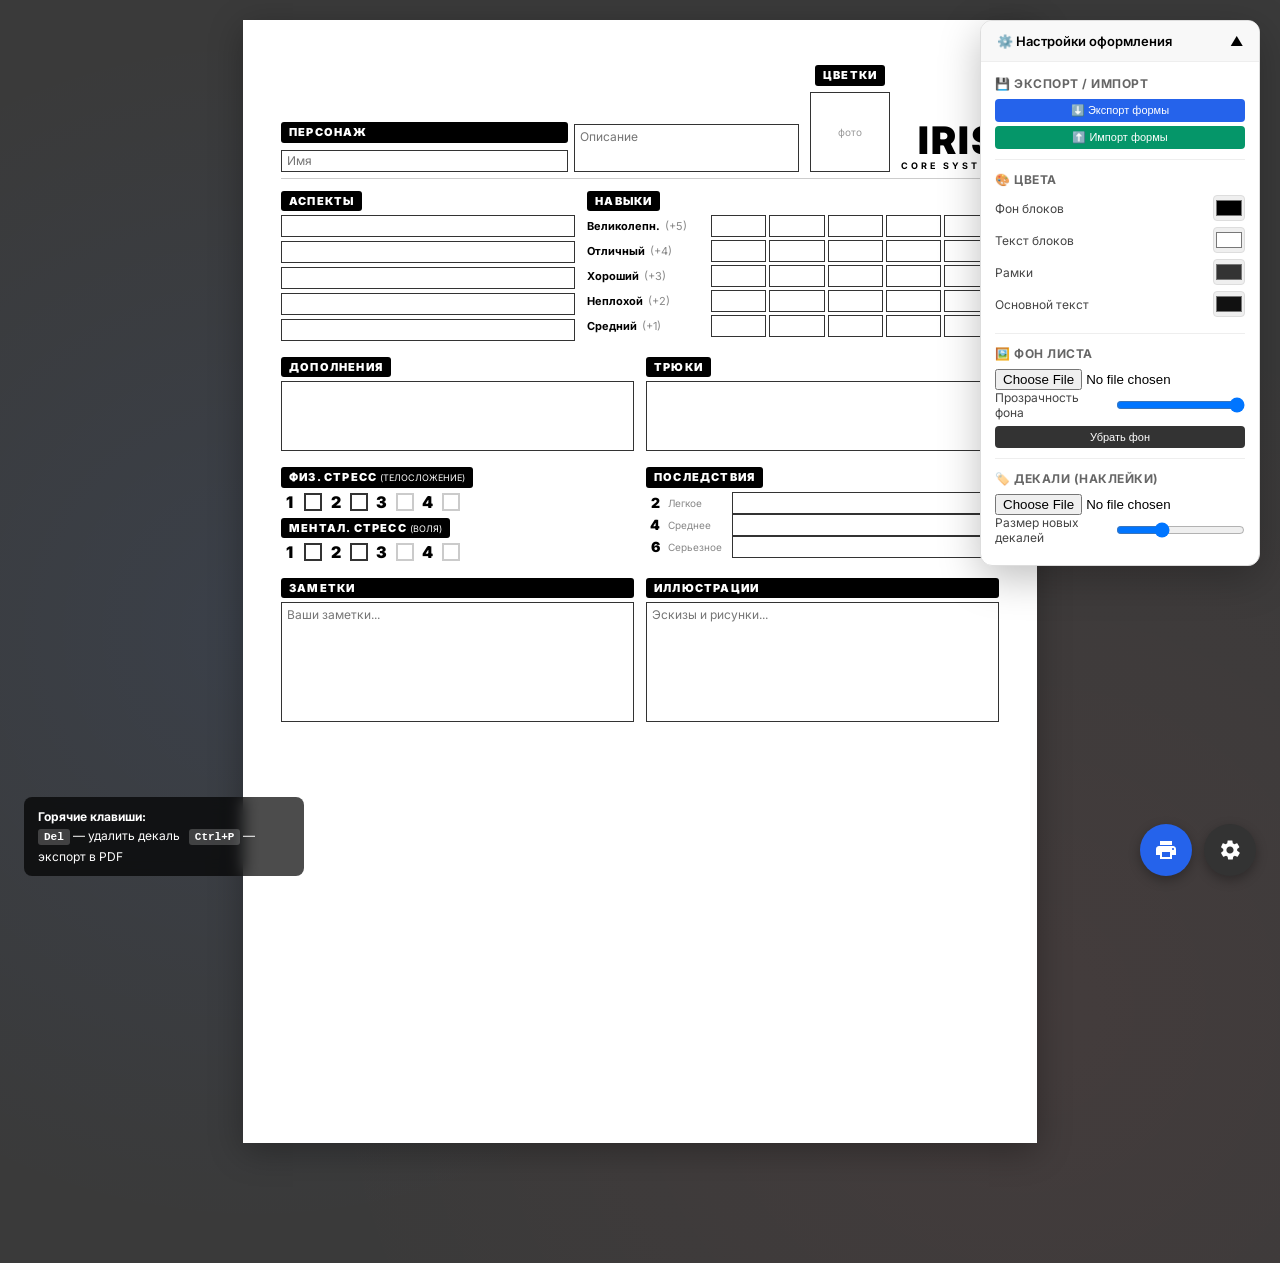
<file: ICC.html>
<!DOCTYPE html>
<html lang="ru">
<head>
<meta charset="UTF-8">
<meta name="viewport" content="width=device-width, initial-scale=1.0">
<title>IRIS — Лист персонажа (Редактор)</title>
<style>
  @import url('https://fonts.googleapis.com/css2?family=Inter:wght@400;600;700;900&display=swap');

  :root {
    --header-bg: #000;
    --header-text: #fff;
    --border-color: #333;
    --text-color: #111;
    --bg-opacity: 1;
    --decal-default-size: 120px;
    --accent: #4488ff;
    --btn-bg: #2a2a2a;
    --btn-hover: #444;
  }

  * { margin: 0; padding: 0; box-sizing: border-box; }

  body {
    font-family: 'Inter', Arial, Helvetica, sans-serif;
    background: #3a3a3a;
    background-image: 
      radial-gradient(circle at 20% 50%, rgba(68,136,255,0.08) 0%, transparent 50%),
      radial-gradient(circle at 80% 80%, rgba(255,100,100,0.05) 0%, transparent 50%);
    display: flex;
    flex-direction: column;
    align-items: center;
    padding: 20px;
    padding-bottom: 100px;
    min-height: 100vh;
  }

  .page {
  width: 210mm;
  min-height: 297mm;
  background: #fff;
  padding: 12mm 10mm;   /* ← базовый padding */
  margin-bottom: 20px;
  box-shadow: 0 8px 32px rgba(0,0,0,0.3);
  position: relative;
  overflow: hidden;
  background-size: cover;
  background-position: center;
  background-repeat: no-repeat;
  }

  .page-bg {
    position: absolute;
    inset: 0;
    z-index: 0;
    background-size: cover;
    background-position: center;
    opacity: var(--bg-opacity);
    pointer-events: none;
  }

 .decal-container {
  position: absolute;
  inset: 0;
  z-index: 2;
  pointer-events: none;
  }


  .decal {
    position: absolute;
    cursor: move;
    user-select: none;
    pointer-events: auto;
    transform-origin: center center;
  }

  .decal img {
    width: 100%;
    height: 100%;
    object-fit: contain;
    pointer-events: none;
    display: block;
  }

  .handle {
    position: absolute;
    width: 10px;
    height: 10px;
    background: white;
    border: 2px solid var(--accent);
    border-radius: 50%;
    display: none;
    z-index: 5;
    pointer-events: auto;
  }

  .decal.active .handle { display: block; }

  .handle.corner { border-radius: 2px; }

  .handle.nw { top: -6px; left: -6px; cursor: nw-resize; }
  .handle.ne { top: -6px; right: -6px; cursor: ne-resize; }
  .handle.se { bottom: -6px; right: -6px; cursor: se-resize; }
  .handle.sw { bottom: -6px; left: -6px; cursor: sw-resize; }
  .handle.n  { top: -6px; left: 50%; transform: translateX(-50%); cursor: n-resize; }
  .handle.s  { bottom: -6px; left: 50%; transform: translateX(-50%); cursor: s-resize; }
  .handle.e  { right: -6px; top: 50%; transform: translateY(-50%); cursor: e-resize; }
  .handle.w  { left: -6px; top: 50%; transform: translateY(-50%); cursor: w-resize; }

  .rotate-handle {
    position: absolute;
    top: -40px;
    left: 50%;
    transform: translateX(-50%);
    width: 14px;
    height: 14px;
    background: white;
    border: 2px solid var(--accent);
    border-radius: 50%;
    display: none;
    cursor: crosshair;
    z-index: 6;
    pointer-events: auto;
  }
  .rotate-handle::after {
    content: '↻';
    position: absolute;
    top: 50%;
    left: 50%;
    transform: translate(-50%, -50%);
    font-size: 10px;
    color: var(--accent);
    font-weight: bold;
  }
  .decal.active .rotate-handle { display: block; }

  .rotate-line {
    position: absolute;
    top: 0;
    left: 50%;
    transform: translateX(-50%);
    width: 2px;
    background: var(--accent);
    display: none;
    pointer-events: none;
    transform-origin: bottom center;
  }
  .decal.active .rotate-line { display: block; }

  .sheet-content {
    position: relative;
    z-index: 1;
  }

  .hbar {
    background: var(--header-bg);
    color: var(--header-text);
    font-size: 11px;
    font-weight: 900;
    letter-spacing: 1.2px;
    text-transform: uppercase;
    padding: 3px 8px;
    border-radius: 3px;
    display: inline-block;
    margin-bottom: 4px;
    line-height: 1.3;
  }

  input[type="text"], textarea {
    font-family: inherit;
    font-size: 12px;
    border: 1px solid var(--border-color);
    background: transparent;
    outline: none;
    padding: 3px 5px;
    color: var(--text-color);
    transition: border-color 0.2s;
  }
  input[type="text"]:focus, textarea:focus { border-color: var(--accent); }
  textarea { resize: none; line-height: 1.5; }

  .cb {
    display: inline-flex; align-items: center; justify-content: center;
    width: 18px; height: 18px;
    border: 2px solid var(--border-color);
    cursor: pointer; flex-shrink: 0;
    position: relative; background: #fff;
    transition: border-color 0.2s;
  }
  .cb:hover { border-color: var(--accent); }
  .cb.checked::after {
    content: '✓'; font-size: 14px; font-weight: 900; color: var(--text-color);
    position: absolute; top: 50%; left: 50%; transform: translate(-50%,-50%);
  }
  .cb.disabled { opacity: 0.25; }

  .row { display: flex; gap: 8px; align-items: flex-start; margin-bottom: 4px; }
  .row-full { width: 100%; }

  .p1-header {
    display: flex; gap: 6px; align-items: flex-end;
    margin-bottom: 10px; padding-bottom: 6px; border-bottom: 1px solid #ccc;
  }
  .p1-header .col-name { flex: 0 0 40%; display: flex; flex-direction: column; gap: 3px; }
  .p1-header .col-desc { flex: 1; display: flex; flex-direction: column; gap: 3px; }
  .p1-header .col-portrait { flex: 0 0 90px; display: flex; flex-direction: column; align-items: center; gap: 3px; }
  .p1-header .col-portrait .portrait-box {
    width: 80px; height: 80px; border: 1px solid var(--border-color);
    background: rgba(255,255,255,0.5); display: flex; align-items: center; justify-content: center;
    font-size: 10px; color: #999;
  }

  .logo-area { text-align: right; line-height: 1.2; margin-left: auto; }
  .logo-area .iris-logo {
    font-size: 38px; font-weight: 900; letter-spacing: 2px; line-height: 1;
    color: var(--header-bg);
  }
  .logo-area .iris-sub {
    font-size: 9px; font-weight: 700; letter-spacing: 3px; margin-top: 2px;
    color: var(--header-bg);
  }

  .p1-body { display: grid; grid-template-columns: 1fr 1.4fr; gap: 12px; margin-bottom: 10px; }
  .aspects .row input { width: 100%; height: 22px; }

  .skills-grid { display: flex; flex-direction: column; gap: 3px; }
  .skill-row { display: flex; align-items: center; gap: 4px; height: 22px; }
  .skill-label { width: 120px; font-size: 11px; font-weight: 700; flex-shrink: 0; }
  .skill-label .rank { color: #888; font-weight: 400; margin-left: 2px; }
  .skill-boxes { display: flex; gap: 3px; flex: 1; }
  .sbox { flex: 1; height: 100%; border: 1px solid var(--border-color); background: transparent; }
  .sbox input { width: 100%; height: 100%; border: none; text-align: center; padding: 0; font-size: 11px; font-weight: 600; }

  .p1-bottom { display: grid; grid-template-columns: 1fr 1fr; gap: 12px; margin-bottom: 10px; }
  .p1-bottom textarea { height: 70px; width: 100%; }

  .p1-footer { display: grid; grid-template-columns: 1fr 1fr; gap: 12px; margin-bottom: 12px; }
  .stress-group { margin-bottom: 4px; }
  .stress-track { display: flex; align-items: center; gap: 5px; }
  .stress-track .num { font-weight: 900; font-size: 16px; width: 18px; text-align: center; }

  .conseq-row { display: flex; align-items: center; gap: 4px; height: 22px; }
  .conseq-row .num { font-weight: 900; font-size: 14px; width: 18px; text-align: center; }
  .conseq-row .label { font-size: 10px; color: #888; width: 60px; }
  .conseq-row input { flex: 1; height: 100%; }

  .bottom-sections {
    display: grid;
    grid-template-columns: 1fr 1fr;
    gap: 12px;
    margin-top: 10px;
  }

  .bottom-section {
    display: flex;
    flex-direction: column;
  }

  .bottom-section textarea {
    flex: 1;
    min-height: 120px;
    width: 100%;
  }

  #settings-panel {
    position: fixed;
    top: 20px;
    right: 20px;
    width: 280px;
    background: #fff;
    border: 1px solid #ddd;
    border-radius: 12px;
    box-shadow: 0 12px 40px rgba(0,0,0,0.25);
    z-index: 1000;
    overflow: hidden;
    font-size: 13px;
    transition: transform 0.3s ease;
  }
  #settings-panel.hidden { transform: translateX(320px); }
  .panel-header {
    display: flex;
    justify-content: space-between;
    align-items: center;
    padding: 12px 16px;
    background: #f8f8f8;
    border-bottom: 1px solid #eee;
    cursor: pointer;
    user-select: none;
    font-weight: 600;
  }
  .panel-header:hover { background: #f0f0f0; }
  .panel-body { padding: 14px; display: flex; flex-direction: column; gap: 12px; }
  .panel-section { border-bottom: 1px solid #eee; padding-bottom: 10px; }
  .panel-section:last-child { border-bottom: none; padding-bottom: 0; }
  .panel-section h4 { margin-bottom: 8px; font-size: 12px; color: #666; font-weight: 700; text-transform: uppercase; letter-spacing: 0.5px; }
  .control-row { display: flex; align-items: center; justify-content: space-between; margin-bottom: 6px; }
  .control-row label { flex: 1; font-size: 12px; color: #444; }
  .control-row input[type="color"] { width: 32px; height: 26px; border: 1px solid #ddd; padding: 0; cursor: pointer; border-radius: 4px; }
  .control-row input[type="range"] { flex: 1; margin-left: 8px; }
  .control-row input[type="file"] { width: 100%; font-size: 11px; }
  .btn-small {
    padding: 5px 10px; font-size: 11px; background: #333; color: #fff;
    border: none; border-radius: 4px; cursor: pointer; width: 100%;
    transition: background 0.2s;
  }
  .btn-small:hover { background: #555; }
  .btn-export { background: #2563eb; margin-bottom: 4px; }
  .btn-export:hover { background: #1d4ed8; }
  .btn-import { background: #059669; }
  .btn-import:hover { background: #047857; }
  .decal-list-item {
    display: flex; justify-content: space-between; align-items: center;
    padding: 6px 8px; background: #f9f9f9; border-radius: 4px; margin-bottom: 4px;
    font-size: 11px;
  }
  .decal-list-item button {
    background: #ff4444; color: white; border: none; border-radius: 3px;
    padding: 2px 8px; cursor: pointer; font-size: 10px;
    transition: background 0.2s;
  }
  .decal-list-item button:hover { background: #ff6666; }

  .fab-container {
    position: fixed;
    bottom: 24px;
    right: 24px;
    display: flex;
    gap: 12px;
    z-index: 999;
  }

  .fab {
    width: 52px;
    height: 52px;
    border-radius: 50%;
    background: var(--btn-bg);
    color: white;
    border: none;
    display: flex;
    align-items: center;
    justify-content: center;
    font-size: 22px;
    cursor: pointer;
    box-shadow: 0 4px 12px rgba(0,0,0,0.3);
    transition: all 0.2s ease;
    position: relative;
  }

  .fab:hover {
    background: var(--btn-hover);
    transform: translateY(-2px);
    box-shadow: 0 6px 16px rgba(0,0,0,0.4);
  }

  .fab:active {
    transform: translateY(0);
  }

  .fab svg {
    width: 24px;
    height: 24px;
    fill: currentColor;
  }

  .fab::before {
    content: attr(data-tooltip);
    position: absolute;
    right: 60px;
    top: 50%;
    transform: translateY(-50%);
    background: rgba(0,0,0,0.85);
    color: white;
    padding: 6px 10px;
    border-radius: 6px;
    font-size: 12px;
    font-weight: 600;
    white-space: nowrap;
    opacity: 0;
    pointer-events: none;
    transition: opacity 0.2s;
  }

  .fab:hover::before {
    opacity: 1;
  }

  .fab-print { background: #2563eb; }
  .fab-print:hover { background: #1d4ed8; }

  .fab-settings { background: #333; }
  .fab-settings:hover { background: #555; }

  .shortcut-hint {
    position: fixed;
    bottom: 24px;
    left: 24px;
    background: rgba(0,0,0,0.7);
    color: white;
    padding: 10px 14px;
    border-radius: 8px;
    font-size: 12px;
    z-index: 998;
    max-width: 280px;
    line-height: 1.6;
    backdrop-filter: blur(8px);
  }

  .shortcut-hint kbd {
    background: rgba(255,255,255,0.2);
    padding: 2px 6px;
    border-radius: 3px;
    font-family: monospace;
    font-size: 11px;
    font-weight: 600;
  }

  @media print {
  body {
    background: white;
    padding: 0;
    -webkit-print-color-adjust: exact !important;
    print-color-adjust: exact !important;
  }
  .page {
    box-shadow: none;
    margin: 0;
    padding: 12mm 10mm;   /* ← ТО ЖЕ САМОЕ, что и в screen! */
  }
  #settings-panel, .fab-container, .shortcut-hint {
    display: none !important;
  }
  .decal .handle, .decal .rotate-handle, .decal .rotate-line {
    display: none !important;
  }
}
  
</style>
</head>
<body>

<div class="fab-container">
  <button class="fab fab-print" data-tooltip="Сохранить в PDF" onclick="window.print()">
    <svg viewBox="0 0 24 24">
      <path d="M19 8H5c-1.66 0-3 1.34-3 3v6h4v4h12v-4h4v-6c0-1.66-1.34-3-3-3zm-3 11H8v-5h8v5zm3-7c-.55 0-1-.45-1-1s.45-1 1-1 1 .45 1 1-.45 1-1 1zm-1-9H6v4h12V3z"/>
    </svg>
  </button>
  <button class="fab fab-settings" data-tooltip="Настройки" onclick="document.getElementById('settings-panel').classList.toggle('hidden')">
    <svg viewBox="0 0 24 24">
      <path d="M19.14 12.94c.04-.3.06-.61.06-.94 0-.32-.02-.64-.07-.94l2.03-1.58c.18-.14.23-.41.12-.61l-1.92-3.32c-.12-.22-.37-.29-.59-.22l-2.39.96c-.5-.38-1.03-.7-1.62-.94l-.36-2.54c-.04-.24-.24-.41-.48-.41h-3.84c-.24 0-.43.17-.47.41l-.36 2.54c-.59.24-1.13.57-1.62.94l-2.39-.96c-.22-.08-.47 0-.59.22L3.16 8.87c-.12.21-.08.47.12.61l2.03 1.58c-.05.3-.09.63-.09.94s.02.64.07.94l-2.03 1.58c-.18.14-.23.41-.12.61l1.92 3.32c.12.22.37.29.59.22l2.39-.96c.5.38 1.03.7 1.62.94l.36 2.54c.05.24.24.41.48.41h3.84c.24 0 .44-.17.47-.41l.36-2.54c.59-.24 1.13-.56 1.62-.94l2.39.96c.22.08.47 0 .59-.22l1.92-3.32c.12-.22.07-.47-.12-.61l-2.01-1.58zM12 15.6c-1.98 0-3.6-1.62-3.6-3.6s1.62-3.6 3.6-3.6 3.6 1.62 3.6 3.6-1.62 3.6-3.6 3.6z"/>
    </svg>
  </button>
</div>

<div class="shortcut-hint">
  <strong>Горячие клавиши:</strong><br>
  <kbd>Del</kbd> — удалить декаль &nbsp; <kbd>Ctrl+P</kbd> — экспорт в PDF
</div>

<div id="settings-panel">
  <div class="panel-header" onclick="document.getElementById('settings-panel').classList.toggle('hidden')">
    <span>⚙️ Настройки оформления</span>
    <span id="toggle-icon">▲</span>
  </div>
  <div class="panel-body">
    <div class="panel-section">
      <h4>💾 Экспорт / Импорт</h4>
      <button class="btn-small btn-export" onclick="exportData()">⬇️ Экспорт формы</button>
      <button class="btn-small btn-import" onclick="document.getElementById('import-file').click()">⬆️ Импорт формы</button>
      <input type="file" id="import-file" accept=".json" style="display:none" onchange="importData(event)">
    </div>
    <div class="panel-section">
      <h4>🎨 Цвета</h4>
      <div class="control-row"><label>Фон блоков</label><input type="color" id="col-header-bg" value="#000000"></div>
      <div class="control-row"><label>Текст блоков</label><input type="color" id="col-header-text" value="#ffffff"></div>
      <div class="control-row"><label>Рамки</label><input type="color" id="col-border" value="#333333"></div>
      <div class="control-row"><label>Основной текст</label><input type="color" id="col-text" value="#111111"></div>
    </div>
    <div class="panel-section">
      <h4>🖼️ Фон листа</h4>
      <input type="file" id="bg-upload" accept="image/*">
      <div class="control-row">
        <label>Прозрачность фона</label>
        <input type="range" id="bg-opacity" min="0" max="1" step="0.05" value="1">
      </div>
      <button class="btn-small" onclick="removeBg()"> Убрать фон</button>
    </div>
    <div class="panel-section">
      <h4>🏷️ Декали (наклейки)</h4>
      <input type="file" id="decal-upload" accept="image/*">
      <div class="control-row">
        <label>Размер новых декалей</label>
        <input type="range" id="decal-size" min="30" max="300" step="10" value="120">
      </div>
      <div id="decal-list" style="max-height: 120px; overflow-y: auto; margin-top: 4px;"></div>
    </div>
  </div>
</div>

<div class="page">
  <div class="page-bg"></div>
  <div class="decal-container"></div>
  <div class="sheet-content">
    <div class="p1-header">
      <div class="col-name">
        <div class="hbar">Персонаж</div>
        <input type="text" placeholder="Имя" style="width:100%; height:22px;" data-field="char-name">
      </div>
      <div class="col-desc">
        <textarea placeholder="Описание" style="width:100%; height:48px;" data-field="char-desc"></textarea>
      </div>
      <div class="col-portrait">
        <div class="hbar" style="margin-bottom:3px;">Цветки</div>
        <div class="portrait-box">фото</div>
      </div>
      <div class="logo-area">
        <div class="iris-logo">IRIS</div>
        <div class="iris-sub">CORE SYSTEM</div>
      </div>
    </div>

    <div class="p1-body">
      <div class="aspects">
        <div class="hbar">Аспекты</div>
        <div class="row"><input type="text" data-field="aspect-1"></div>
        <div class="row"><input type="text" data-field="aspect-2"></div>
        <div class="row"><input type="text" data-field="aspect-3"></div>
        <div class="row"><input type="text" data-field="aspect-4"></div>
        <div class="row"><input type="text" data-field="aspect-5"></div>
      </div>
      <div class="skills">
        <div class="hbar">Навыки</div>
        <div class="skills-grid">
          <div class="skill-row">
            <div class="skill-label">Великолепн. <span class="rank">(+5)</span></div>
            <div class="skill-boxes">
              <div class="sbox"><input type="text" data-field="skill-5-1"></div>
              <div class="sbox"><input type="text" data-field="skill-5-2"></div>
              <div class="sbox"><input type="text" data-field="skill-5-3"></div>
              <div class="sbox"><input type="text" data-field="skill-5-4"></div>
              <div class="sbox"><input type="text" data-field="skill-5-5"></div>
            </div>
          </div>
          <div class="skill-row">
            <div class="skill-label">Отличный <span class="rank">(+4)</span></div>
            <div class="skill-boxes">
              <div class="sbox"><input type="text" data-field="skill-4-1"></div>
              <div class="sbox"><input type="text" data-field="skill-4-2"></div>
              <div class="sbox"><input type="text" data-field="skill-4-3"></div>
              <div class="sbox"><input type="text" data-field="skill-4-4"></div>
              <div class="sbox"><input type="text" data-field="skill-4-5"></div>
            </div>
          </div>
          <div class="skill-row">
            <div class="skill-label">Хороший <span class="rank">(+3)</span></div>
            <div class="skill-boxes">
              <div class="sbox"><input type="text" data-field="skill-3-1"></div>
              <div class="sbox"><input type="text" data-field="skill-3-2"></div>
              <div class="sbox"><input type="text" data-field="skill-3-3"></div>
              <div class="sbox"><input type="text" data-field="skill-3-4"></div>
              <div class="sbox"><input type="text" data-field="skill-3-5"></div>
            </div>
          </div>
          <div class="skill-row">
            <div class="skill-label">Неплохой <span class="rank">(+2)</span></div>
            <div class="skill-boxes">
              <div class="sbox"><input type="text" data-field="skill-2-1"></div>
              <div class="sbox"><input type="text" data-field="skill-2-2"></div>
              <div class="sbox"><input type="text" data-field="skill-2-3"></div>
              <div class="sbox"><input type="text" data-field="skill-2-4"></div>
              <div class="sbox"><input type="text" data-field="skill-2-5"></div>
            </div>
          </div>
          <div class="skill-row">
            <div class="skill-label">Средний <span class="rank">(+1)</span></div>
            <div class="skill-boxes">
              <div class="sbox"><input type="text" data-field="skill-1-1"></div>
              <div class="sbox"><input type="text" data-field="skill-1-2"></div>
              <div class="sbox"><input type="text" data-field="skill-1-3"></div>
              <div class="sbox"><input type="text" data-field="skill-1-4"></div>
              <div class="sbox"><input type="text" data-field="skill-1-5"></div>
            </div>
          </div>
        </div>
      </div>
    </div>

    <div class="p1-bottom">
      <div class="extras">
        <div class="hbar">Дополнения</div>
        <textarea data-field="extras"></textarea>
      </div>
      <div class="tricks">
        <div class="hbar">Трюки</div>
        <textarea data-field="tricks"></textarea>
      </div>
    </div>

    <div class="p1-footer">
      <div>
        <div class="stress-group">
          <div class="hbar">Физ. стресс <span style="font-weight:400; font-size:9px; letter-spacing:0;">(Телосложение)</span></div>
          <div class="stress-track">
            <div class="num">1</div><div class="cb" data-field="stress-phys-1" onclick="this.classList.toggle('checked')"></div>
            <div class="num">2</div><div class="cb" data-field="stress-phys-2" onclick="this.classList.toggle('checked')"></div>
            <div class="num">3</div><div class="cb disabled" data-field="stress-phys-3" onclick="this.classList.toggle('checked')"></div>
            <div class="num">4</div><div class="cb disabled" data-field="stress-phys-4" onclick="this.classList.toggle('checked')"></div>
          </div>
        </div>
        <div class="stress-group">
          <div class="hbar">Ментал. стресс <span style="font-weight:400; font-size:9px; letter-spacing:0;">(Воля)</span></div>
          <div class="stress-track">
            <div class="num">1</div><div class="cb" data-field="stress-mental-1" onclick="this.classList.toggle('checked')"></div>
            <div class="num">2</div><div class="cb" data-field="stress-mental-2" onclick="this.classList.toggle('checked')"></div>
            <div class="num">3</div><div class="cb disabled" data-field="stress-mental-3" onclick="this.classList.toggle('checked')"></div>
            <div class="num">4</div><div class="cb disabled" data-field="stress-mental-4" onclick="this.classList.toggle('checked')"></div>
          </div>
        </div>
      </div>
      <div>
        <div class="hbar">Последствия</div>
        <div class="conseq-row">
          <div class="num">2</div><div class="label">Легкое</div><input type="text" data-field="conseq-2">
        </div>
        <div class="conseq-row">
          <div class="num">4</div><div class="label">Среднее</div><input type="text" data-field="conseq-4">
        </div>
        <div class="conseq-row">
          <div class="num">6</div><div class="label">Серьезное</div><input type="text" data-field="conseq-6">
        </div>
      </div>
    </div>

    <div class="bottom-sections">
      <div class="bottom-section">
        <div class="hbar">Заметки</div>
        <textarea placeholder="Ваши заметки..." data-field="notes"></textarea>
      </div>
      <div class="bottom-section">
        <div class="hbar">Иллюстрации</div>
        <textarea placeholder="Эскизы и рисунки..." data-field="illustrations"></textarea>
      </div>
    </div>
  </div>
</div>

<script>
  const root = document.documentElement;
  document.getElementById('col-header-bg').addEventListener('input', e => root.style.setProperty('--header-bg', e.target.value));
  document.getElementById('col-header-text').addEventListener('input', e => root.style.setProperty('--header-text', e.target.value));
  document.getElementById('col-border').addEventListener('input', e => root.style.setProperty('--border-color', e.target.value));
  document.getElementById('col-text').addEventListener('input', e => root.style.setProperty('--text-color', e.target.value));

  const bgLayers = document.querySelectorAll('.page-bg');
  document.getElementById('bg-upload').addEventListener('change', e => {
    if(e.target.files[0]) {
      const url = URL.createObjectURL(e.target.files[0]);
      bgLayers.forEach(layer => { layer.style.backgroundImage = `url(${url})`; });
    }
  });
  document.getElementById('bg-opacity').addEventListener('input', e => root.style.setProperty('--bg-opacity', e.target.value));
  function removeBg() {
    bgLayers.forEach(layer => { layer.style.backgroundImage = ''; });
    document.getElementById('bg-upload').value = '';
  }

  const decalContainers = document.querySelectorAll('.decal-container');
  const decalList = document.getElementById('decal-list');
  let activeDecal = null;

  document.getElementById('decal-upload').addEventListener('change', e => {
    if(e.target.files[0]) {
      addDecal(e.target.files[0]);
      e.target.value = '';
    }
  });

  document.getElementById('decal-size').addEventListener('input', e => root.style.setProperty('--decal-default-size', e.target.value + 'px'));

  function addDecal(file, restoreData = null) {
    const id = restoreData ? restoreData.id : 'd_' + Date.now();
    
    // Парсим размеры из строк типа "120px" в числа
    const defaultSize = parseInt(getComputedStyle(root).getPropertyValue('--decal-default-size')) || 120;
    const width = restoreData ? parseInt(restoreData.width) || defaultSize : defaultSize;
    const height = restoreData ? parseInt(restoreData.height) || width : width;
    const left = restoreData ? restoreData.left : '100px';
    const top = restoreData ? restoreData.top : '100px';
    const rotation = restoreData ? (restoreData.rotation || 0) : 0;
    
    const wrap = document.createElement('div');
    wrap.className = 'decal';
    wrap.id = id;
    wrap.style.width = width + 'px';
    wrap.style.height = height + 'px';
    wrap.style.left = left;
    wrap.style.top = top;
    wrap.style.transform = `rotate(${rotation}deg)`;
    wrap.dataset.rotation = rotation;
    
    const img = document.createElement('img');
    img.src = restoreData ? restoreData.imageSrc : URL.createObjectURL(file);
    img.draggable = false;
    wrap.appendChild(img);

    const rotateLine = document.createElement('div');
    rotateLine.className = 'rotate-line';
    rotateLine.style.height = '28px';
    wrap.appendChild(rotateLine);

    const handlePositions = ['nw','ne','se','sw','n','s','e','w'];
    handlePositions.forEach(pos => {
      const h = document.createElement('div');
      h.className = 'handle' + (['nw','ne','se','sw'].includes(pos) ? ' corner' : '');
      h.classList.add(pos);
      h.dataset.handle = pos;
      wrap.appendChild(h);
    });

    const rotateHandle = document.createElement('div');
    rotateHandle.className = 'rotate-handle';
    rotateHandle.dataset.handle = 'rotate';
    wrap.appendChild(rotateHandle);

    let isDragging = false, startX, startY, origLeft, origTop;
    wrap.addEventListener('mousedown', e => {
      if(e.target.dataset.handle) return;
      isDragging = true;
      startX = e.clientX; startY = e.clientY;
      origLeft = parseFloat(wrap.style.left) || 0;
      origTop = parseFloat(wrap.style.top) || 0;
      setActiveDecal(wrap);
      e.preventDefault();
    });

    handlePositions.forEach(pos => {
      const handle = wrap.querySelector(`.handle.${pos}`);
      let isResizing = false, startMouseX, startMouseY, startW, startH, startLeft, startTop;

      handle.addEventListener('mousedown', (e) => {
        e.stopPropagation();
        isResizing = true;
        startMouseX = e.clientX;
        startMouseY = e.clientY;
        startW = wrap.offsetWidth;
        startH = wrap.offsetHeight;
        startLeft = parseFloat(wrap.style.left) || 0;
        startTop = parseFloat(wrap.style.top) || 0;
        setActiveDecal(wrap);
      });

      document.addEventListener('mousemove', (e) => {
        if (!isResizing) return;
        const dx = e.clientX - startMouseX;
        const dy = e.clientY - startMouseY;

        let newW = startW;
        let newH = startH;
        let newLeft = startLeft;
        let newTop = startTop;

        if (pos.includes('e')) {
          newW = Math.max(30, startW + dx);
        } else if (pos.includes('w')) {
          newW = Math.max(30, startW - dx);
          newLeft = startLeft + (startW - newW);
        }
        if (pos.includes('s')) {
          newH = Math.max(30, startH + dy);
        } else if (pos.includes('n')) {
          newH = Math.max(30, startH - dy);
          newTop = startTop + (startH - newH);
        }

        wrap.style.width = newW + 'px';
        wrap.style.height = newH + 'px';
        wrap.style.left = newLeft + 'px';
        wrap.style.top = newTop + 'px';
      });

      document.addEventListener('mouseup', () => { isResizing = false; });
    });

    let isRotating = false;
    let startAngle = 0;
    let startRotation = 0;

    rotateHandle.addEventListener('mousedown', (e) => {
      e.stopPropagation();
      e.preventDefault();
      isRotating = true;
      setActiveDecal(wrap);

      const rect = wrap.getBoundingClientRect();
      const centerX = rect.left + rect.width / 2;
      const centerY = rect.top + rect.height / 2;

      startAngle = Math.atan2(e.clientY - centerY, e.clientX - centerX);
      startRotation = parseFloat(wrap.dataset.rotation) || 0;
    });

    document.addEventListener('mousemove', (e) => {
      if (isDragging) {
        wrap.style.left = (origLeft + e.clientX - startX) + 'px';
        wrap.style.top = (origTop + e.clientY - startY) + 'px';
      }
      if (isRotating) {
        const rect = wrap.getBoundingClientRect();
        const centerX = rect.left + rect.width / 2;
        const centerY = rect.top + rect.height / 2;
        const currentAngle = Math.atan2(e.clientY - centerY, e.clientX - centerX);
        const delta = (currentAngle - startAngle) * (180 / Math.PI);
        const newRotation = startRotation + delta;
        wrap.style.transform = `rotate(${newRotation}deg)`;
        wrap.dataset.rotation = newRotation;
      }
    });

    document.addEventListener('mouseup', () => {
      isDragging = false;
      isRotating = false;
    });

    decalContainers[0].appendChild(wrap);
    
    if (!restoreData) {
      const item = document.createElement('div');
      item.className = 'decal-list-item';
      item.id = 'list_' + id;
      item.innerHTML = `<span>🖼️ ${file.name.substring(0,15)}...</span><button onclick="removeDecal('${id}')">Удалить</button>`;
      decalList.appendChild(item);
    }
  }

  function setActiveDecal(wrap) {
    document.querySelectorAll('.decal').forEach(d => d.classList.remove('active'));
    wrap.classList.add('active');
    activeDecal = wrap;
  }

  function removeDecal(id) {
    const el = document.getElementById(id);
    if(el) el.remove();
    const listEl = document.getElementById('list_' + id);
    if(listEl) listEl.remove();
    if(activeDecal === el) activeDecal = null;
  }

  document.addEventListener('click', (e) => {
    if(!e.target.closest('.decal') && !e.target.closest('#settings-panel') && !e.target.closest('.fab')) {
      document.querySelectorAll('.decal').forEach(d => d.classList.remove('active'));
      activeDecal = null;
    }
  });

  document.addEventListener('keydown', (e) => {
    if((e.key === 'Delete' || e.key === 'Backspace') && activeDecal && document.activeElement.tagName !== 'INPUT' && document.activeElement.tagName !== 'TEXTAREA') {
      removeDecal(activeDecal.id);
      e.preventDefault();
    }
  });

  document.querySelector('.panel-header').addEventListener('click', () => {
    const panel = document.getElementById('settings-panel');
    document.getElementById('toggle-icon').textContent = panel.classList.contains('hidden') ? '▼' : '▲';
  });

  // ===== EXPORT / IMPORT =====
async function exportData() {
  const data = {
    version: '1.0',
    timestamp: new Date().toISOString(),
    colors: {
      headerBg: document.getElementById('col-header-bg').value,
      headerText: document.getElementById('col-header-text').value,
      border: document.getElementById('col-border').value,
      text: document.getElementById('col-text').value
    },
    bgOpacity: document.getElementById('bg-opacity').value,
    fields: {},
    decals: []
  };

  // Save all fields
  document.querySelectorAll('[data-field]').forEach(el => {
    const field = el.dataset.field;
    if (el.tagName === 'INPUT' && el.type === 'text') {
      data.fields[field] = el.value;
    } else if (el.tagName === 'TEXTAREA') {
      data.fields[field] = el.value;
    } else if (el.classList.contains('cb')) {
      data.fields[field] = el.classList.contains('checked');
    }
  });

  // Save background image (convert to base64 via canvas)
  const bgLayer = document.querySelector('.page-bg');
  if (bgLayer.style.backgroundImage && bgLayer.style.backgroundImage !== 'none') {
    const bgUrl = bgLayer.style.backgroundImage.slice(5, -2);
    try {
      data.background = await imageToBase64(bgUrl);
    } catch (e) {
      console.warn('Failed to export background:', e);
    }
  }

  // Save decals (convert each image to base64)
  const decalEls = document.querySelectorAll('.decal');
  for (const decal of decalEls) {
    const img = decal.querySelector('img');
    if (img && img.src) {
      try {
        const imgBase64 = await imageToBase64(img.src);
        const decalData = {
          id: decal.id,
          imageSrc: imgBase64,
          left: decal.style.left,
          top: decal.style.top,
          width: decal.style.width,
          height: decal.style.height,
          rotation: decal.dataset.rotation || 0
        };
        data.decals.push(decalData);
      } catch (e) {
        console.warn('Failed to export decal:', decal.id, e);
      }
    }
  }

  const json = JSON.stringify(data, null, 2);
  const blob = new Blob([json], { type: 'application/json' });
  const url = URL.createObjectURL(blob);
  const a = document.createElement('a');
  a.href = url;
  a.download = `character-sheet-${Date.now()}.json`;
  a.click();
  URL.revokeObjectURL(url);
}

async function importData(event) {
  const file = event.target.files[0];
  if (!file) return;

  try {
    const text = await file.text();
    const data = JSON.parse(text);

    if (!data.version) {
      alert('Неверный формат файла');
      return;
    }

    // Restore colors
    if (data.colors) {
      if (data.colors.headerBg) {
        document.getElementById('col-header-bg').value = data.colors.headerBg;
        root.style.setProperty('--header-bg', data.colors.headerBg);
      }
      if (data.colors.headerText) {
        document.getElementById('col-header-text').value = data.colors.headerText;
        root.style.setProperty('--header-text', data.colors.headerText);
      }
      if (data.colors.border) {
        document.getElementById('col-border').value = data.colors.border;
        root.style.setProperty('--border-color', data.colors.border);
      }
      if (data.colors.text) {
        document.getElementById('col-text').value = data.colors.text;
        root.style.setProperty('--text-color', data.colors.text);
      }
    }

    // Restore background opacity
    if (data.bgOpacity !== undefined) {
      document.getElementById('bg-opacity').value = data.bgOpacity;
      root.style.setProperty('--bg-opacity', data.bgOpacity);
    }

    // Restore background image
    if (data.background) {
      bgLayers.forEach(layer => {
        layer.style.backgroundImage = `url(${data.background})`;
      });
    }

    // Restore fields
    if (data.fields) {
      document.querySelectorAll('[data-field]').forEach(el => {
        const field = el.dataset.field;
        if (data.fields[field] !== undefined) {
          if (el.tagName === 'INPUT' && el.type === 'text') {
            el.value = data.fields[field];
          } else if (el.tagName === 'TEXTAREA') {
            el.value = data.fields[field];
          } else if (el.classList.contains('cb')) {
            if (data.fields[field]) {
              el.classList.add('checked');
            } else {
              el.classList.remove('checked');
            }
          }
        }
      });
    }

    // Restore decals
    if (data.decals && data.decals.length > 0) {
      // Clear existing decals
      document.querySelectorAll('.decal').forEach(d => d.remove());
      decalList.innerHTML = '';
      
      // Add decals from data
      for (const decalData of data.decals) {
        await addDecal(null, decalData);
        // Add to decal list for UI
        const item = document.createElement('div');
        item.className = 'decal-list-item';
        item.id = 'list_' + decalData.id;
        const nameMatch = decalData.imageSrc.match(/;base64,(.{10})/);
        const name = nameMatch ? 'decal_' + nameMatch[1] + '...' : 'decal...';
        item.innerHTML = `<span>🖼️ ${name}</span><button onclick="removeDecal('${decalData.id}')">Удалить</button>`;
        decalList.appendChild(item);
      }
    }

    alert('Форма успешно загружена!');
  } catch (e) {
    console.error('Import error:', e);
    alert('Ошибка при загрузке файла: ' + e.message);
  }

  event.target.value = '';
}

// Универсальная функция конвертации любого изображения (URL, blob:, base64) в base64
function imageToBase64(src) {
  return new Promise((resolve, reject) => {
    // Если уже base64 — возвращаем как есть
    if (src.startsWith('data:')) {
      resolve(src);
      return;
    }

    const img = new Image();
    img.crossOrigin = 'anonymous';
    img.onload = () => {
      try {
        const canvas = document.createElement('canvas');
        canvas.width = img.naturalWidth;
        canvas.height = img.naturalHeight;
        const ctx = canvas.getContext('2d');
        ctx.drawImage(img, 0, 0);
        const dataUrl = canvas.toDataURL('image/png');
        resolve(dataUrl);
      } catch (err) {
        // Если canvas tainted (CORS) — пробуем вернуть оригинальный src
        reject(new Error('Canvas tainted: ' + err.message));
      }
    };
    img.onerror = () => reject(new Error('Failed to load image: ' + src));
    img.src = src;
  });
}
</script>

</body>
</html>
</file>
